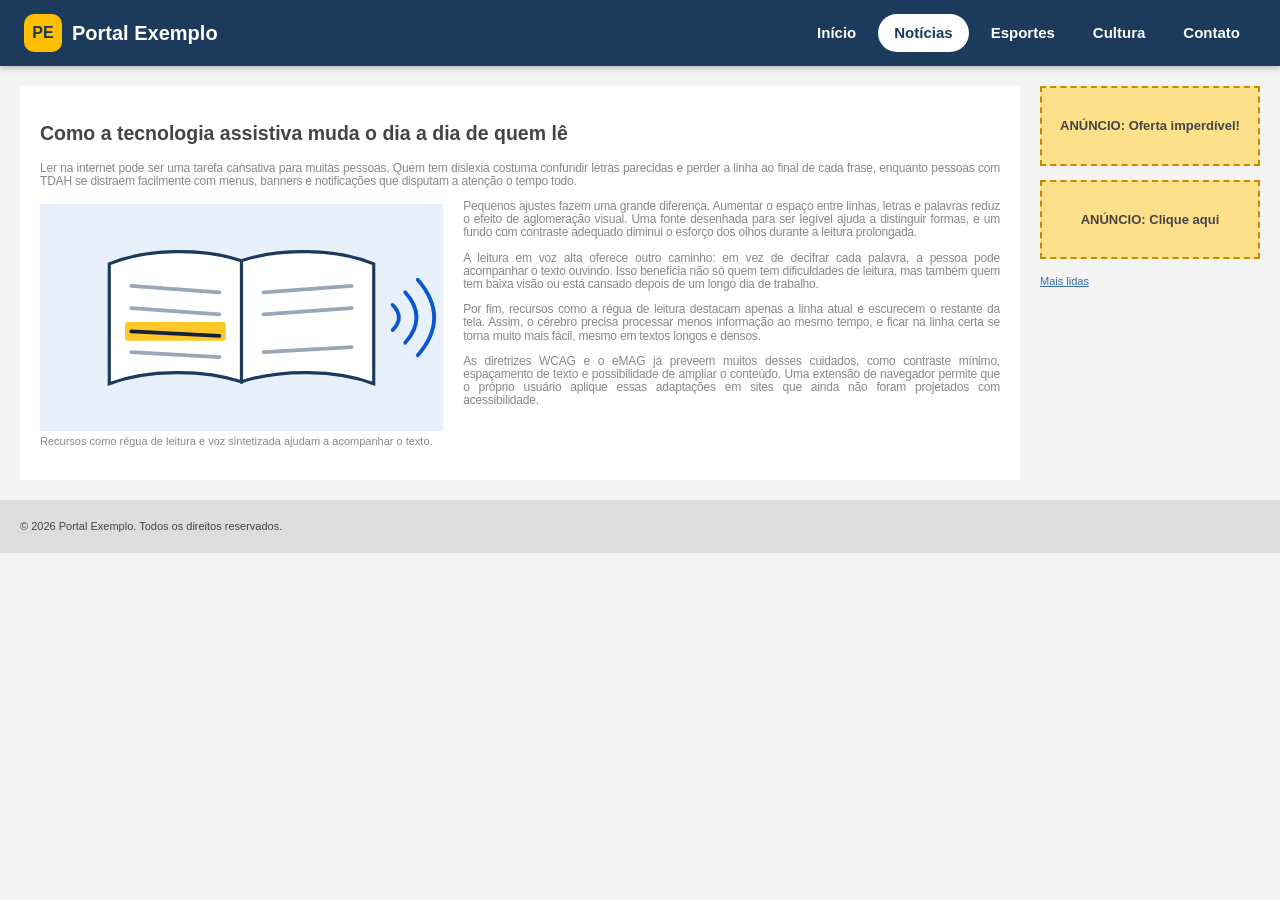
<file: teste/index.html>
<!DOCTYPE html>
<html lang="pt-BR">
<head>
  <meta charset="UTF-8">
  <meta name="viewport" content="width=device-width, initial-scale=1">
  <title>Página de teste: Modo Leitura Fácil</title>
  <style>
    body { margin: 0; font: 13px/1.2 Arial, sans-serif; color: #444; background: #f4f4f4; }

    /* Link para pular direto ao conteúdo (aparece ao usar Tab) */
    .skip { position: absolute; left: 12px; top: -60px; background: #fff; color: #1b3a5c; padding: 10px 14px; border-radius: 6px; font-weight: bold; z-index: 10; }
    .skip:focus { top: 12px; }

    /* Cabeçalho e menu */
    header { background: #1b3a5c; display: flex; flex-wrap: wrap; align-items: center; justify-content: space-between; gap: 12px; padding: 14px 24px; box-shadow: 0 2px 6px rgba(0,0,0,.25); }
    .brand { display: flex; align-items: center; gap: 10px; color: #fff; font-size: 20px; font-weight: bold; text-decoration: none; }
    .logo { display: grid; place-items: center; width: 38px; height: 38px; border-radius: 10px; background: #ffbf00; color: #1b3a5c; font-size: 16px; }
    nav ul { list-style: none; margin: 0; padding: 0; display: flex; flex-wrap: wrap; gap: 6px; }
    header nav a { display: block; padding: 10px 16px; border-radius: 999px; color: #fff; font-size: 15px; font-weight: bold; text-decoration: none; transition: background .15s; }
    header nav a:hover { background: rgba(255,255,255,.18); }
    header nav a[aria-current="page"] { background: #fff; color: #1b3a5c; }
    header a:focus-visible { outline: 3px solid #ffbf00; outline-offset: 2px; }

    /* Conteúdo (propositalmente difícil de ler, para o "antes e depois") */
    .layout { display: flex; gap: 20px; padding: 20px; }
    article { flex: 1; background: #fff; padding: 20px; display: flow-root; }
    article p { font-size: 12px; line-height: 1.1; color: #888; letter-spacing: -0.2px; text-align: justify; }
    figure.esq { float: left; width: 42%; margin: 4px 20px 12px 0; }
    figure.esq img { width: 100%; height: auto; display: block; }
    figcaption { font-size: 11px; color: #888; margin-top: 4px; }
    aside { width: 220px; }
    .ad { background: #ffe08a; border: 2px dashed #c58b00; padding: 30px 10px; margin-bottom: 14px; text-align: center; font-weight: bold; }
    aside nav a { font-size: 11px; color: #3a6ea5; }
    footer { padding: 20px; background: #ddd; font-size: 11px; }

    @media (max-width: 700px) {
      .layout { flex-direction: column; }
      aside { width: auto; }
      figure.esq { float: none; width: 100%; margin: 0 0 12px; }
    }
  </style>
</head>
<body>
  <a class="skip" href="#conteudo">Pular para o conteúdo</a>

  <header>
    <a class="brand" href="#"><span class="logo" aria-hidden="true">PE</span> Portal Exemplo</a>
    <nav aria-label="Menu principal">
      <ul>
        <li><a href="#">Início</a></li>
        <li><a href="#" aria-current="page">Notícias</a></li>
        <li><a href="#">Esportes</a></li>
        <li><a href="#">Cultura</a></li>
        <li><a href="#">Contato</a></li>
      </ul>
    </nav>
  </header>

  <main class="layout" id="conteudo">
    <article>
      <h1>Como a tecnologia assistiva muda o dia a dia de quem lê</h1>
      <p>Ler na internet pode ser uma tarefa cansativa para muitas pessoas. Quem tem dislexia costuma confundir letras parecidas e perder a linha ao final de cada frase, enquanto pessoas com TDAH se distraem facilmente com menus, banners e notificações que disputam a atenção o tempo todo.</p>

      <figure class="esq">
        <img src="leitura.svg" width="640" height="360"
             alt="Ilustração de um livro aberto com uma linha de texto destacada em amarelo e ondas sonoras saindo dele, representando a leitura em voz alta.">
        <figcaption>Recursos como régua de leitura e voz sintetizada ajudam a acompanhar o texto.</figcaption>
      </figure>

      <p>Pequenos ajustes fazem uma grande diferença. Aumentar o espaço entre linhas, letras e palavras reduz o efeito de aglomeração visual. Uma fonte desenhada para ser legível ajuda a distinguir formas, e um fundo com contraste adequado diminui o esforço dos olhos durante a leitura prolongada.</p>
      <p>A leitura em voz alta oferece outro caminho: em vez de decifrar cada palavra, a pessoa pode acompanhar o texto ouvindo. Isso beneficia não só quem tem dificuldades de leitura, mas também quem tem baixa visão ou está cansado depois de um longo dia de trabalho.</p>
      <p>Por fim, recursos como a régua de leitura destacam apenas a linha atual e escurecem o restante da tela. Assim, o cérebro precisa processar menos informação ao mesmo tempo, e ficar na linha certa se torna muito mais fácil, mesmo em textos longos e densos.</p>
      <p>As diretrizes WCAG e o eMAG já preveem muitos desses cuidados, como contraste mínimo, espaçamento de texto e possibilidade de ampliar o conteúdo. Uma extensão de navegador permite que o próprio usuário aplique essas adaptações em sites que ainda não foram projetados com acessibilidade.</p>
    </article>

    <aside aria-label="Publicidade e links relacionados">
      <div class="ad">ANÚNCIO: Oferta imperdível!</div>
      <div class="ad">ANÚNCIO: Clique aqui</div>
      <nav aria-label="Mais lidas"><a href="#">Mais lidas</a></nav>
    </aside>
  </main>

  <footer>© 2026 Portal Exemplo. Todos os direitos reservados.</footer>
</body>
</html>
</file>
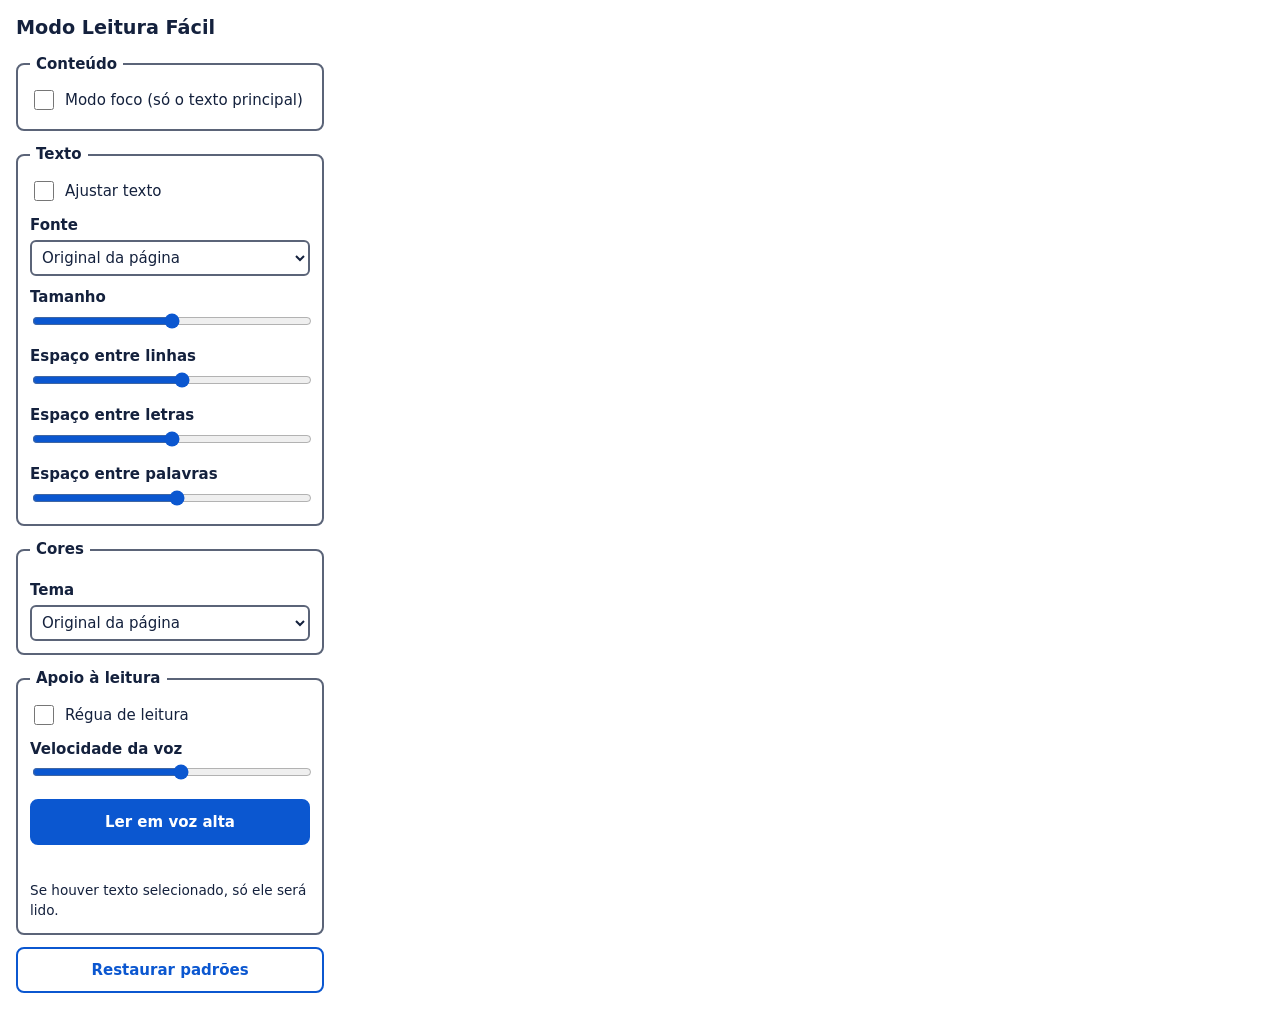
<file: popup.html>
<!DOCTYPE html>
<html lang="pt-BR">
<head>
  <meta charset="UTF-8">
  <meta name="viewport" content="width=device-width, initial-scale=1">
  <meta name="autor" content="Michel de Lima" />
  <title>Modo Leitura Fácil</title>
  <link rel="stylesheet" href="popup.css">
</head>
<body>
  <main>
    <h1>Modo Leitura Fácil</h1>

    <form id="settings" autocomplete="off">
      <fieldset>
        <legend>Conteúdo</legend>
        <label class="check"><input type="checkbox" name="focus"> Modo foco (só o texto principal)</label>
      </fieldset>

      <fieldset>
        <legend>Texto</legend>
        <label class="check"><input type="checkbox" name="textAdjust"> Ajustar texto</label>

        <label class="field" for="font">Fonte</label>
        <select id="font" name="font">
          <option value="default">Original da página</option>
          <option value="legivel">Atkinson Hyperlegible / Verdana</option>
          <option value="dislexia">OpenDyslexic / Comic Sans</option>
        </select>

        <label class="field" for="fontSize">Tamanho <output id="fontSizeOut" for="fontSize"></output></label>
        <input type="range" id="fontSize" name="fontSize" min="100" max="200" step="10">

        <label class="field" for="lineHeight">Espaço entre linhas <output id="lineHeightOut" for="lineHeight"></output></label>
        <input type="range" id="lineHeight" name="lineHeight" min="1.2" max="2.5" step="0.1">

        <label class="field" for="letterSpacing">Espaço entre letras <output id="letterSpacingOut" for="letterSpacing"></output></label>
        <input type="range" id="letterSpacing" name="letterSpacing" min="0" max="0.3" step="0.01">

        <label class="field" for="wordSpacing">Espaço entre palavras <output id="wordSpacingOut" for="wordSpacing"></output></label>
        <input type="range" id="wordSpacing" name="wordSpacing" min="0" max="0.5" step="0.02">
      </fieldset>

      <fieldset>
        <legend>Cores</legend>
        <label class="field" for="theme">Tema</label>
        <select id="theme" name="theme">
          <option value="default">Original da página</option>
          <option value="escuro">Modo escuro</option>
          <option value="contraste">Alto contraste (amarelo no preto)</option>
          <option value="suave">Fundo suave (bege)</option>
        </select>
      </fieldset>

      <fieldset>
        <legend>Apoio à leitura</legend>
        <label class="check"><input type="checkbox" name="ruler"> Régua de leitura</label>

        <label class="field" for="speechRate">Velocidade da voz <output id="speechRateOut" for="speechRate"></output></label>
        <input type="range" id="speechRate" name="speechRate" min="0.5" max="2" step="0.1">

        <button type="button" id="readBtn">Ler em voz alta</button>
        <p id="status" role="status" aria-live="polite"></p>
        <p class="hint">Se houver texto selecionado, só ele será lido.</p>
      </fieldset>
    </form>

    <button type="button" id="resetBtn" class="secondary">Restaurar padrões</button>
  </main>
  <script src="popup.js"></script>
</body>
</html>
</file>
<file: popup.css>
:root {
  --ink: #14213d;
  --paper: #ffffff;
  --line: #5b6478;
  --accent: #0b57d0;
  --accent-ink: #ffffff;
}
* { box-sizing: border-box; }
body {
  width: 340px;
  margin: 0;
  background: var(--paper);
  color: var(--ink);
  font: 15px/1.5 "Atkinson Hyperlegible", Verdana, system-ui, sans-serif;
}
main { padding: 14px 16px 16px; }
h1 { font-size: 1.2rem; margin: 0 0 10px; }
fieldset { border: 2px solid var(--line); border-radius: 8px; margin: 0 0 12px; padding: 8px 12px 12px; }
legend { font-weight: 700; padding: 0 6px; }
.check { display: flex; align-items: center; gap: 8px; margin: 4px 0; cursor: pointer; }
.check input { width: 20px; height: 20px; accent-color: var(--accent); }
.field { display: flex; justify-content: space-between; margin-top: 10px; font-weight: 600; }
output { font-weight: 400; }
select, input[type="range"] { width: 100%; margin-top: 4px; }
select { padding: 6px; border: 2px solid var(--line); border-radius: 6px; font: inherit; color: var(--ink); background: var(--paper); }
input[type="range"] { accent-color: var(--accent); }
button {
  width: 100%; margin-top: 12px; padding: 10px;
  font: inherit; font-weight: 700; cursor: pointer;
  background: var(--accent); color: var(--accent-ink);
  border: 2px solid var(--accent); border-radius: 8px;
}
button.secondary { background: var(--paper); color: var(--accent); margin-top: 0; }
#status { min-height: 1.5em; margin: 8px 0 0; font-weight: 600; }
.hint { margin: 4px 0 0; font-size: 0.85rem; }
:focus-visible { outline: 3px solid #ff8c00; outline-offset: 2px; }
</file>
